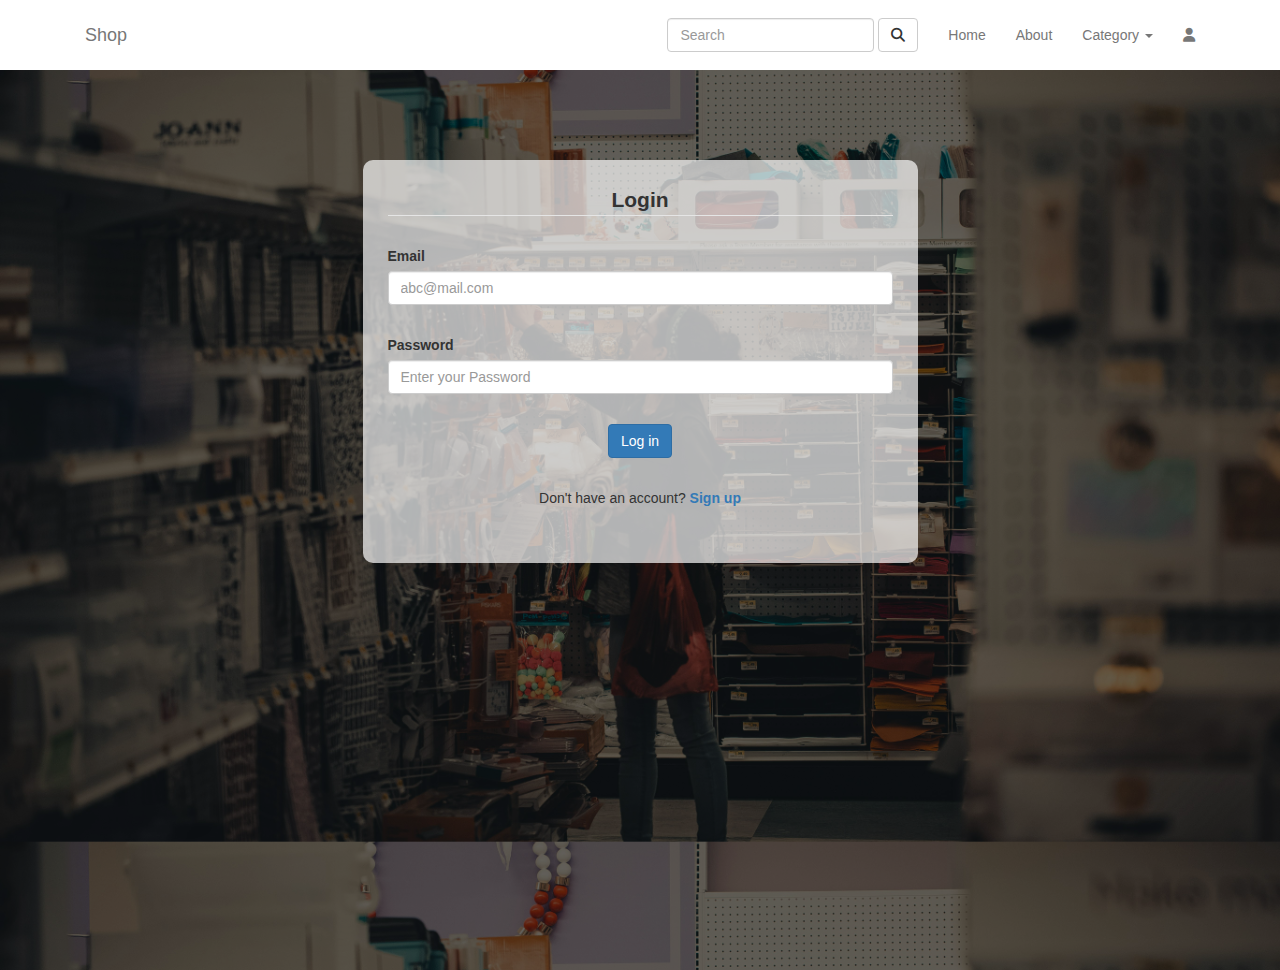
<file: index.html>
<!DOCTYPE html>
<html lang="en">
<head>
	<meta charset="UTF-8">
	<meta name="viewport" content="width=device-width, initial-scale=1.0">
	<title>shop</title>
	<link rel="stylesheet" href="assets/css/bootstrap.min.css">
	<link rel="stylesheet" href="assets/fonts/all.css">
	<link rel="stylesheet" href="assets/css/stylesheet.css">

</head>
<body class="BannerImage">

	
	<header class="NavBarColor">
		<div class="container">
			<div class="row">
				<div class="col-lg-12">
					
					<nav class="navbar navbar-default NavBarColor " role="navigation">
						<!-- Brand and toggle get grouped for better mobile display -->
						<div class="navbar-header">
							<button type="button" class="navbar-toggle" data-toggle="collapse" data-target=".navbar-ex1-collapse">
								<span class="sr-only">Toggle navigation</span>
								<span class="icon-bar"></span>
								<span class="icon-bar"></span>
								<span class="icon-bar"></span>
							</button>
							<a class="navbar-brand" href="#">Shop</a>
						</div>
					
						<!-- Collect the nav links, forms, and other content for toggling -->
						<div class="collapse navbar-collapse navbar-ex1-collapse">
							
							
							<ul class="nav navbar-nav navbar-right">
								<form class="navbar-form navbar-left" role="search">
									<div class="form-group">
										<input type="text" class="form-control" placeholder="Search">
									</div>
									<button type="submit" class="btn btn-default"><i class="fa-solid fa-magnifying-glass"></i></button>
								</form>
								<li class="ColorBlue"><a href="/assets/pages/home.html">Home</a></li>
								<li class="ColorBlue"><a href="#">About</a></li>
								<li class="dropdown ColorBlue">
									<a href="#" class="dropdown-toggle" data-toggle="dropdown">Category <b class="caret"></b></a>
									<ul class="dropdown-menu">
										<li class="ColorBlue"><a href="/assets/pages/home.html">Accessories</a></li>
										<li class="ColorBlue"><a href="/assets/pages/home.html">Mens</a></li>
										<li class="ColorBlue"><a href="/assets/pages/home.html">Womens</a></li>
										<li class="ColorBlue"><a href="/assets/pages/home.html">Electronics</a></li>
									</ul>
								</li>
								<li class="ColorBlue"><a href="#"><i class="fa-solid fa-user"></i></a></li>
							</ul>
						</div><!-- /.navbar-collapse -->
					</nav>
					
				</div>
			</div>
		</div>
	</header>

<!-- login -->
	<section class="BannerImagebox">
		<div class="container ">
			<div class="row">
				<div class="col-lg-6 col-lg-offset-3">
					<div class="SignUpInBox">
						
						<form action="" role="form">
							
							<legend class="Center"><b>Login</b></legend>
						
							
							

							<div class="mb-3">
								<label for="">Email</label>
								<input
									type="email"
									class="form-control"
									name=""
									id="loginemail"
									aria-describedby="emailHelpId"
									placeholder="abc@mail.com"
									required
								/>
								<span id="validateemail"></span>
							</div>

							<div class="mb-3">
								<label for="" class="form-label">Password</label>
								<input
									type="password"
									class="form-control"
									name=""
									id="loginpassword"
									placeholder="Enter your Password"
									required
								/>
								<span id="validatepassword"></span>
							</div>
								

								
									
								
									
						
							
							<div class="mb-3 Center">
								<button type="button" class="btn btn-primary BtnStyle" onclick="loginform()">
									Log in
								</button>
							</div>
							<div class="mb-3 Center">
								<p>
									Don't have an account?
									<a href="assets/pages/registration.html"><b>Sign up</b></a>
								</p>
							</div>
						</form>
						


					</div>


				</div>
			</div>
		</div>
	</section>






	<!-- script -->
	<script src="assets/js/jquery.min.js"></script>
	<script src="assets/js/bootstrap.min.js"></script>
	<script src="assets/js/js.js"></script>

</body>
</html>
</file>
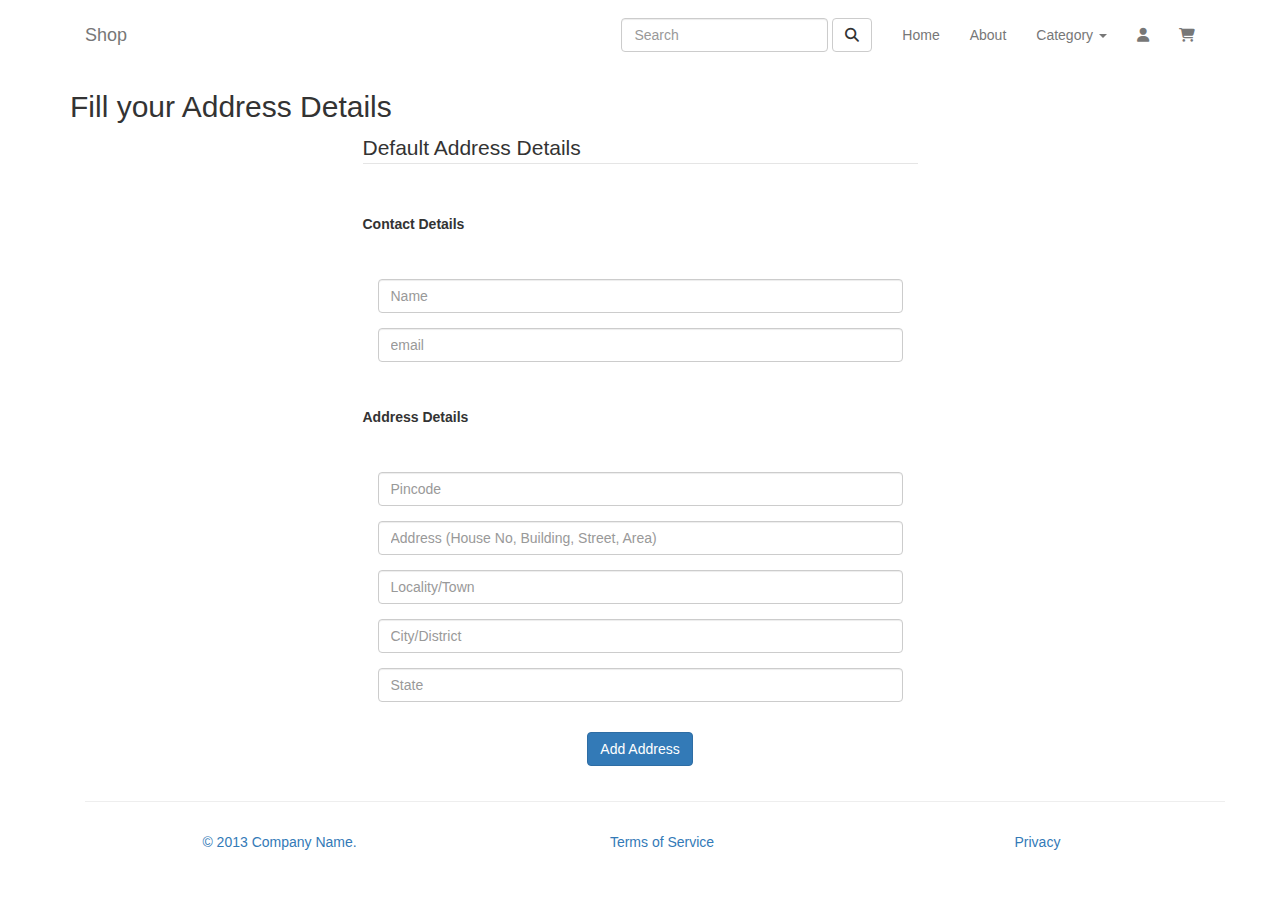
<file: assets/pages/address.html>
<!DOCTYPE html>
<html lang="en">
<head>
	<meta charset="UTF-8">
	<meta name="viewport" content="width=device-width, initial-scale=1.0">
	<title>shop</title>
	<link rel="stylesheet" href="../css/bootstrap.min.css">
	<link rel="stylesheet" href="../fonts/all.css">
	<link rel="stylesheet" href="../css/stylesheet.css">

</head>
<body>

	
	<header class="NavBarColor">
		<div class="container">
			<div class="row">
				<div class="col-lg-12">
					
					<nav class="navbar navbar-default NavBarColor" role="navigation">
						<!-- Brand and toggle get grouped for better mobile display -->
						<div class="navbar-header">
							<button type="button" class="navbar-toggle" data-toggle="collapse" data-target=".navbar-ex1-collapse">
								<span class="sr-only">Toggle navigation</span>
								<span class="icon-bar"></span>
								<span class="icon-bar"></span>
								<span class="icon-bar"></span>
							</button>
							<a class="navbar-brand" href="#">Shop</a>
						</div>
					
						<!-- Collect the nav links, forms, and other content for toggling -->
						<div class="collapse navbar-collapse navbar-ex1-collapse">
							
							
							<ul class="nav navbar-nav navbar-right">
								<form class="navbar-form navbar-left" role="search">
									<div class="form-group">
										<input type="text" class="form-control" placeholder="Search">
									</div>
									<button type="submit" class="btn btn-default"><i class="fa-solid fa-magnifying-glass"></i></button>
								</form>
								<li class="ColorBlue"><a href="home.html">Home</a></li>
								<li class="ColorBlue"><a href="#">About</a></li>
								<li class="dropdown ColorBlue">
									<a href="#" class="dropdown-toggle" data-toggle="dropdown">Category <b class="caret"></b></a>
									<ul class="dropdown-menu">
										<li class="ColorBlue"><a href="home.html">Accessories</a></li>
										<li class="ColorBlue"><a href="home.html">Mens</a></li>
										<li class="ColorBlue"><a href="home.html">Womens</a></li>
										<li class="ColorBlue"><a href="home.html">Electronics</a></li>
									</ul>
								</li>
								<li class="ColorBlue"><a href="../pages/user.html"><i class="fa-solid fa-user"></i></a></li>
								<li class="ColorBlue"><a href="../pages/cart.html"><i class="fa-solid fa-cart-shopping"></i></a></li>

							</ul>
						</div><!-- /.navbar-collapse -->
					</nav>
					
				</div>
			</div>
		</div>
	</header>

<!-- login -->
	<section>
        <div class="container">
            <div class="row">
                <div class="col-lg-12">
                    <h2>Fill your Address Details</h2>
                </div>
            </div>
        </div>
    </section>


    <section>
        <div class="container">
            <div class="row">
                <div class="col-lg-6 col-lg-offset-3 ">
                    
                    <form action="" method="POST" role="form">
                        <legend>Default Address Details</legend>
                    
                        <div class="form-group">
                            <label for="" class="mb-3"><strong>Contact Details</strong></label>
                            
                            <div class="m15">
                            <input type="text" class="form-control" id="name" placeholder="Name">
                            <span id="namevalidation"></span>

                        </div>
                        <div class="m15">
                            <input type="text" class="form-control" id="email" placeholder="email">
                            <span id="emailvalidation"></span>

                        </div>
                        
                        </div>

                        <div class="form-group">
                            <label for="" class="mb-3"><strong>Address Details</strong></label>

                        </div>
                            <div class="m15">
                            <input type="text" class="form-control " id="pincode" placeholder="Pincode">
                            <span id="pincodevalidation"></span>

                        </div>
                            <div class="m15">

                            <input type="text" class="form-control " id="address" placeholder="Address (House No, Building, Street, Area)">
                            <span id="addressvalidation"></span>

                        </div>
                            <div class="m15">
                            <input type="text" class="form-control " id="town" placeholder="Locality/Town">
                            <span id="townvalidation"></span>

                        </div>
                            <div class="m15">
                            <input type="text" class="form-control " id="city" placeholder="City/District">
                            <span id="cityvalidation"></span>

                        </div>
                            <div class="m15">
                            <input type="text" class="form-control " id="state" placeholder="State">
                            <span id="statevalidation"></span>

                        </div>

                    
                        
                    <div class="Center">
                        <button type="button" class="btn btn-primary m15" onclick="addressdetail()">Add Address</button>
                    </div>
                    </form>
                    
                    
                </div>

                


            </div>
        </div>
    </section>


    




	<footer class="container SearchPageColor">
        <div class="container text-center">
            <hr>
            <div class="row">
                <div class="col-lg-12">
                    <ul class="nav nav-pills nav-justified">
                        <li><a href="/">© 2013 Company Name.</a></li>
                        <li><a href="#">Terms of Service</a></li>
                        <li><a href="#">Privacy</a></li>
                    </ul>
                </div>
            </div>
        </div>
		</footer>

	<!-- script -->
	<script src="../js/jquery.min.js"></script>
	<script src="../js/bootstrap.min.js"></script>
	<script src="../js/js.js"></script>

</body>
</html>
</file>
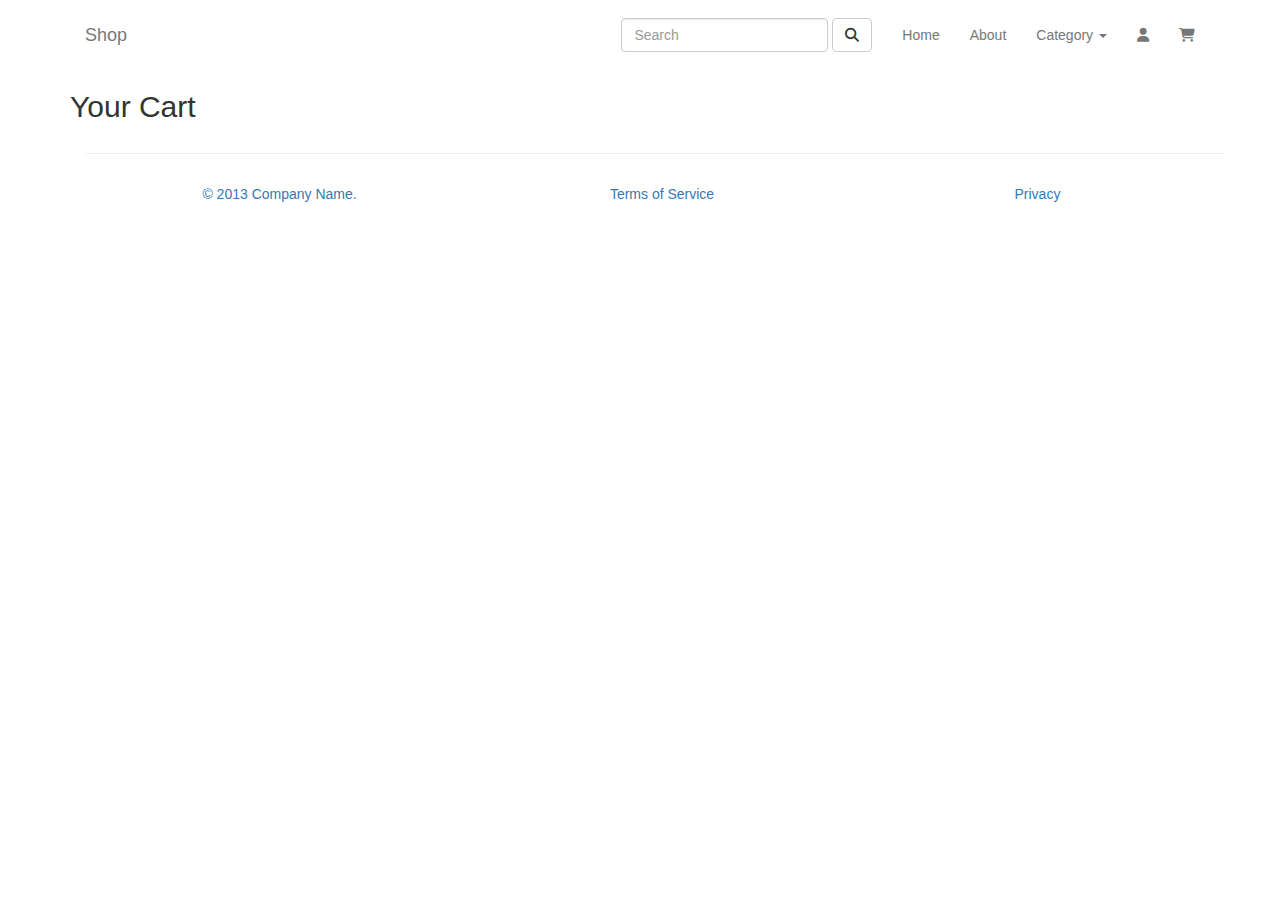
<file: assets/pages/cart.html>
<!DOCTYPE html>
<html lang="en">
<head>
	<meta charset="UTF-8">
	<meta name="viewport" content="width=device-width, initial-scale=1.0">
	<title>shop</title>
	<link rel="stylesheet" href="../css/bootstrap.min.css">
	<link rel="stylesheet" href="../fonts/all.css">
	<link rel="stylesheet" href="../css/stylesheet.css">

</head>
<body onload="loadcartdetails()">

	
	<header class="NavBarColor">
		<div class="container">
			<div class="row">
				<div class="col-lg-12">
					
					<nav class="navbar navbar-default NavBarColor" role="navigation">
						<!-- Brand and toggle get grouped for better mobile display -->
						<div class="navbar-header">
							<button type="button" class="navbar-toggle" data-toggle="collapse" data-target=".navbar-ex1-collapse">
								<span class="sr-only">Toggle navigation</span>
								<span class="icon-bar"></span>
								<span class="icon-bar"></span>
								<span class="icon-bar"></span>
							</button>
							<a class="navbar-brand" href="#">Shop</a>
						</div>
					
						<!-- Collect the nav links, forms, and other content for toggling -->
						<div class="collapse navbar-collapse navbar-ex1-collapse">
							
							
							<ul class="nav navbar-nav navbar-right">
								<form class="navbar-form navbar-left" role="search">
									<div class="form-group">
										<input type="text" class="form-control" placeholder="Search">
									</div>
									<button type="submit" class="btn btn-default"><i class="fa-solid fa-magnifying-glass"></i></button>
								</form>
								<li class="ColorBlue"><a href="home.html">Home</a></li>
								<li class="ColorBlue"><a href="#">About</a></li>
								<li class="dropdown ColorBlue">
									<a href="#" class="dropdown-toggle" data-toggle="dropdown">Category <b class="caret"></b></a>
									<ul class="dropdown-menu">
										<li class="ColorBlue"><a href="home.html">Accessories</a></li>
										<li class="ColorBlue"><a href="home.html">Mens</a></li>
										<li class="ColorBlue"><a href="home.html">Womens</a></li>
										<li class="ColorBlue"><a href="home.html">Electronics</a></li>
									</ul>
								</li>
								<li class="ColorBlue"><a href="../pages/user.html"><i class="fa-solid fa-user"></i></a></li>
								<li class="ColorBlue"><a href="../pages/cart.html"><i class="fa-solid fa-cart-shopping"></i></a></li>

							</ul>
						</div><!-- /.navbar-collapse -->
					</nav>
					
				</div>
			</div>
		</div>
	</header>

<!-- login -->
	<section>
        <div class="container">
            <div class="row">
                <div class="col-lg-12">
                    <h2>Your Cart</h2>
                    
                </div>
            </div>
        </div>
    </section>

	<section>
		<div class="container">
            <div class="row" id="cartpage">
               
                    
                    
                </div>
            </div>
        </div>
	</section>


    




	<footer class="container SearchPageColor">
        <div class="container text-center">
            <hr>
            <div class="row">
                <div class="col-lg-12">
                    <ul class="nav nav-pills nav-justified">
                        <li><a href="/">© 2013 Company Name.</a></li>
                        <li><a href="#">Terms of Service</a></li>
                        <li><a href="#">Privacy</a></li>
                    </ul>
                </div>
            </div>
        </div>
		</footer>

	<!-- script -->
	<script src="../js/jquery.min.js"></script>
	<script src="../js/bootstrap.min.js"></script>
	<script src="../js/js.js"></script>

</body>
</html>
</file>
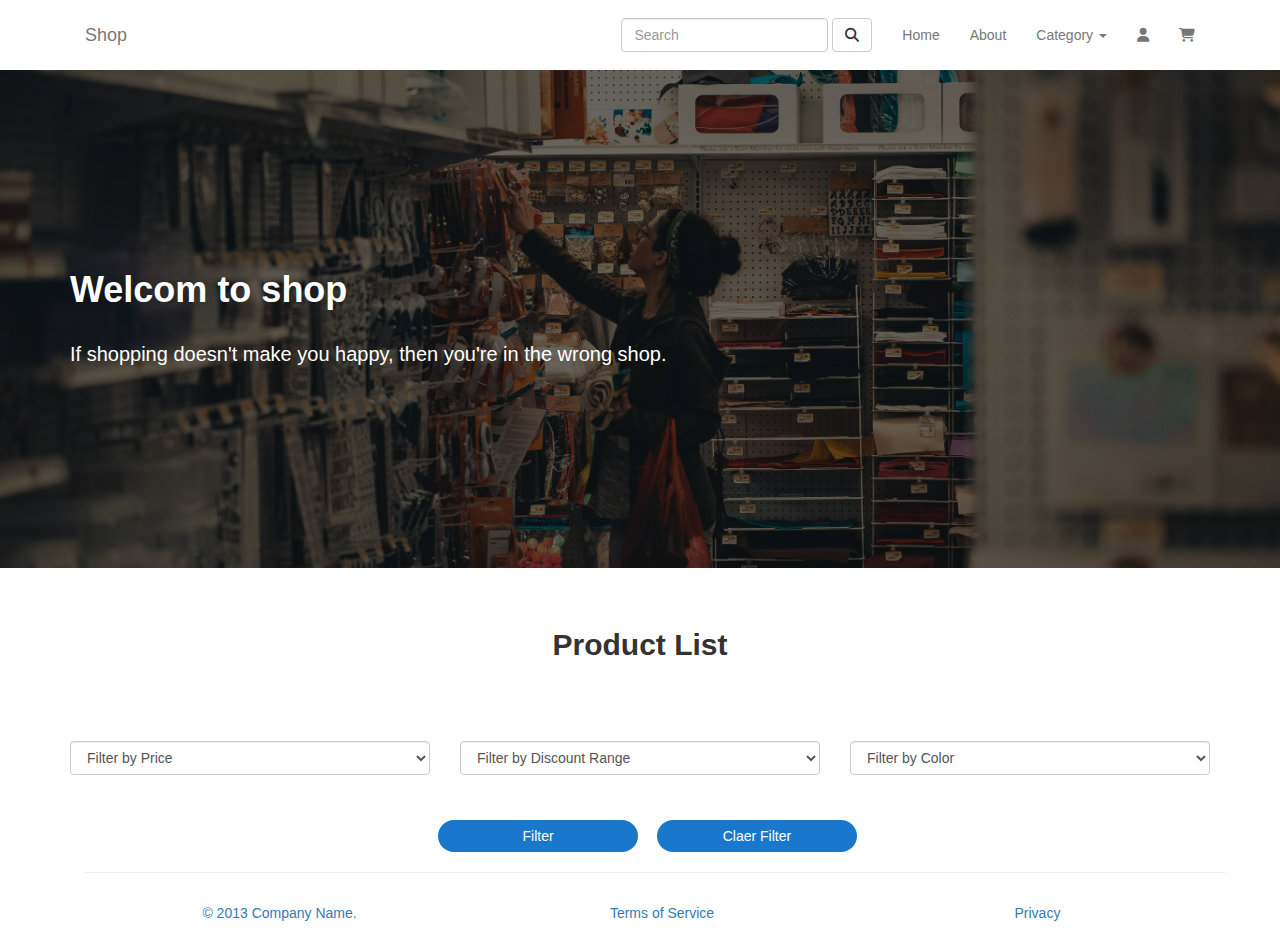
<file: assets/pages/home.html>
<!DOCTYPE html>
<html lang="en">
<head>
	<meta charset="UTF-8">
	<meta name="viewport" content="width=device-width, initial-scale=1.0">
	<title>shop</title>
	<link rel="stylesheet" href="../css/bootstrap.min.css">
	<link rel="stylesheet" href="../fonts/all.css">
	<link rel="stylesheet" href="../css/stylesheet.css">

</head>
<body onload="fetchdata()">

	
	<header class="NavBarColor">
		<div class="container">
			<div class="row">
				<div class="col-lg-12">
					
					<nav class="navbar navbar-default NavBarColor" role="navigation">
						<!-- Brand and toggle get grouped for better mobile display -->
						<div class="navbar-header">
							<button type="button" class="navbar-toggle" data-toggle="collapse" data-target=".navbar-ex1-collapse">
								<span class="sr-only">Toggle navigation</span>
								<span class="icon-bar"></span>
								<span class="icon-bar"></span>
								<span class="icon-bar"></span>
							</button>
							<a class="navbar-brand" href="#">Shop</a>
						</div>
					
						<!-- Collect the nav links, forms, and other content for toggling -->
						<div class="collapse navbar-collapse navbar-ex1-collapse">
							
							
							<ul class="nav navbar-nav navbar-right">
								<form class="navbar-form navbar-left" role="search">
									<div class="form-group">
										<input type="text" class="form-control" placeholder="Search">
									</div>
									<button type="submit" class="btn btn-default"><i class="fa-solid fa-magnifying-glass"></i></button>
								</form>
								<li class="ColorBlue"><a href="home.html">Home</a></li>
								<li class="ColorBlue"><a href="#">About</a></li>
								<li class="dropdown ColorBlue">
									<a href="#" class="dropdown-toggle" data-toggle="dropdown">Category <b class="caret"></b></a>
									<ul class="dropdown-menu">
										<li class="ColorBlue"><a href="home.html">Accessories</a></li>
										<li class="ColorBlue"><a href="home.html">Mens</a></li>
										<li class="ColorBlue"><a href="home.html">Womens</a></li>
										<li class="ColorBlue"><a href="home.html">Electronics</a></li>
									</ul>
								</li>
								<li class="ColorBlue"><a href="../pages/user.html"><i class="fa-solid fa-user"></i></a></li>
								<li class="ColorBlue"><a href="../pages/cart.html"><i class="fa-solid fa-cart-shopping"></i></a></li>

							</ul>
						</div><!-- /.navbar-collapse -->
					</nav>
					
				</div>
			</div>
		</div>
	</header>

<!-- login -->
	<section class="HeroBanner">
		<div class="container ">
			<div class="row">
				<div class="col-lg-12">
					<h1 class="ColorWhite H1style"><b>Welcom to shop</b></h1>
                    <p class="ColorWhite Size">If shopping doesn't make you happy, then you're in the wrong shop.</p>

				</div>
			</div>
		</div>
	</section>


    <section>
        <div class="container">
            <div class="row">

                <div class="col-lg-12 mtb-4">
                    <div class="Center">
                        <h2><b>Product List</b></h2>
                    </div>
                </div>
                <form action="" role="form">
                    
                    <div class="col-lg-4 mb-3">

                            <div class="form-group">

                                <select name="" id="" class="form-control FilterSetting">
                                    <option value="" selected>Filter by Price</option>
                                    <option value="100-999">Rs.100 to Rs.999</option>
                                    <option value="1000-9999">Rs.1000 to Rs.9999</option>
                                    <option value="10000-99999">Rs.10000 to Rs.99999</option>

                                </select>
                        </div>
                    </div>


                    <div class="col-lg-4 mb-3">
                    
                        <div class="form-group">
                            <select name="" id="" class="form-control FilterSetting">
                                <option value="" selected>Filter by Discount Range</option>
                                <option value="10%">10%</option>
                                <option value="20%">20%</option>
                                <option value="50%">50%</option>

                            </select>
                    </div>
                </div>


                <div class="col-lg-4 mb-3">
                    
                    <div class="form-group">
                        <select name="" id="" class="form-control FilterSetting">
                            <option value="" selected>Filter by Color</option>
                            <option value="Red">Red</option>
                            <option value="Black">Black</option>
                            <option value="White">White</option>

                        </select>
                    </div>
                </div>

            <div class="Center">
                <button type="button" class="btn btn-primary FilterButton">Filter</button>
                <button type="clear" class="btn btn-primary FilterButton">Claer Filter</button>
            </div>


                </form>               
                <div id="product">


                </div>
                <!-- <div class="col-lg-4 col-md-6 mtb-4">
                    <div class="ProductBox">

                    </div>
                                        
                </div>
                <div class="col-lg-4 col-md-6 mtb-4">
                    <div class="ProductBox">

                    </div>
                                        
                </div>
                <div class="col-lg-4 col-md-6 mtb-4">
                    <div class="ProductBox">

                    </div>
                                        
                </div>

                <div class="col-lg-4 col-md-6 mtb-4">
                    <div class="ProductBox">

                    </div>
                                        
                </div>
                <div class="col-lg-4 col-md-6 mtb-4">
                    <div class="ProductBox">

                    </div>
                                        
                </div>
                <div class="col-lg-4 col-md-6 mtb-4">
                    <div class="ProductBox">

                    </div>
                                        
                </div>

                <div class="col-lg-4 col-md-6 mtb-4">
                    <div class="ProductBox">

                    </div>
                                        
                </div>
                <div class="col-lg-4 col-md-6 mtb-4">
                    <div class="ProductBox">

                    </div>
                                        
                </div>
                <div class="col-lg-4 col-md-6 mtb-4">
                    <div class="ProductBox">

                    </div>
                                        
                </div> -->
            </div>
        </div>
    </section>




	<footer class="container SearchPageColor">
        <div class="container text-center">
            <hr>
            <div class="row">
                <div class="col-lg-12">
                    <ul class="nav nav-pills nav-justified">
                        <li><a href="/">© 2013 Company Name.</a></li>
                        <li><a href="#">Terms of Service</a></li>
                        <li><a href="#">Privacy</a></li>
                    </ul>
                </div>
            </div>
        </div>
		</footer>

	<!-- script -->
	<script src="../js/jquery.min.js"></script>
	<script src="../js/bootstrap.min.js"></script>
	<script src="../js/js.js"></script>

</body>
</html>
</file>
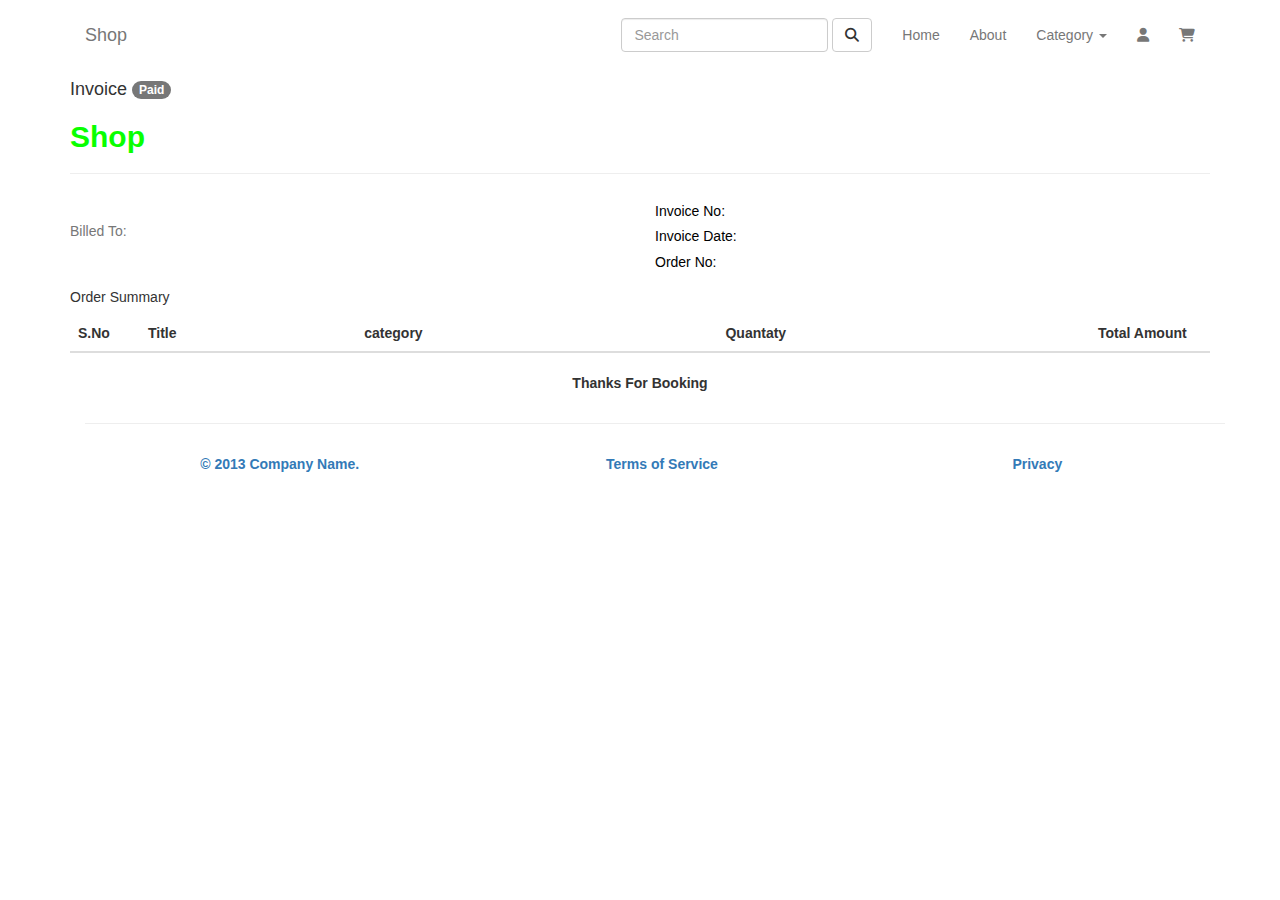
<file: assets/pages/invoice.html>
<!DOCTYPE html>
<html lang="en">
<head>
	<meta charset="UTF-8">
	<meta name="viewport" content="width=device-width, initial-scale=1.0">
	<title>shop</title>
	<link rel="stylesheet" href="../css/bootstrap.min.css">
	<link rel="stylesheet" href="../fonts/all.css">
	<link rel="stylesheet" href="../css/stylesheet.css">

</head>
<body onload="invoice()">

	
	<header class="NavBarColor">
		<div class="container">
			<div class="row">
				<div class="col-lg-12">
					
					<nav class="navbar navbar-default NavBarColor" role="navigation">
						<!-- Brand and toggle get grouped for better mobile display -->
						<div class="navbar-header">
							<button type="button" class="navbar-toggle" data-toggle="collapse" data-target=".navbar-ex1-collapse">
								<span class="sr-only">Toggle navigation</span>
								<span class="icon-bar"></span>
								<span class="icon-bar"></span>
								<span class="icon-bar"></span>
							</button>
							<a class="navbar-brand" href="#">Shop</a>
						</div>
					
						<!-- Collect the nav links, forms, and other content for toggling -->
						<div class="collapse navbar-collapse navbar-ex1-collapse">
							
							
							<ul class="nav navbar-nav navbar-right">
								<form class="navbar-form navbar-left" role="search">
									<div class="form-group">
										<input type="text" class="form-control" placeholder="Search">
									</div>
									<button type="submit" class="btn btn-default"><i class="fa-solid fa-magnifying-glass"></i></button>
								</form>
								<li class="ColorBlue"><a href="home.html">Home</a></li>
								<li class="ColorBlue"><a href="#">About</a></li>
								<li class="dropdown ColorBlue">
									<a href="#" class="dropdown-toggle" data-toggle="dropdown">Category <b class="caret"></b></a>
									<ul class="dropdown-menu">
										<li class="ColorBlue"><a href="home.html">Accessories</a></li>
										<li class="ColorBlue"><a href="home.html">Mens</a></li>
										<li class="ColorBlue"><a href="home.html">Womens</a></li>
										<li class="ColorBlue"><a href="home.html">Electronics</a></li>
									</ul>
								</li>
								<li class="ColorBlue"><a href="../pages/user.html"><i class="fa-solid fa-user"></i></a></li>
								<li class="ColorBlue"><a href="../pages/cart.html"><i class="fa-solid fa-cart-shopping"></i></a></li>

							</ul>
						</div><!-- /.navbar-collapse -->
					</nav>
					
				</div>
			</div>
		</div>
	</header>

<!-- login -->
<section>
    <div class="container">
        <div class="row">
            <div class="col-lg-12">
                <div class="card">
                    <div class="card-body">
                        <div class="invoice-title">
                            <h4 class="float-end font-size-15">Invoice <span
                                    class="badge bg-success font-size-12 ms-2">Paid</span></h4>
                            <div class="mb-4">
                                <h2 class="mb-1 text-muted"><span style="color: rgb(9, 255, 0);"><strong>Shop</strong></span>
                            </div>

                        </div>

                        <hr class="my-4">

                        <div class="row">
                            <div class="col-sm-6">
                                <div class="text-muted">
                                    <h5 class="font-size-16 mb-3">Billed To:</h5>
                                    <h5 class="font-size-15 mb-2" id="invoicename"></h5>
                                    <p id="name"></p>
                                    <p id="email"></p>
                                    <p id="phoneno"></p>
                                    <p id="address"></p>

                                    <p mailto:class="mb-1" id="invoiceemail"></p>

                                </div>
                            </div>
                            <div class="col-sm-6">
                                <div class="text-muted text-sm-end">
                                    <div>
                                        <h5 class="font-size-15 mb-1" style="color: black;">Invoice No:</h5>
                                        <p style="color: black;" id="invoiceno"></p>
                                    </div>
                                    <div class="mt-4">
                                        <h5 class="font-size-15 mb-1" style="color: black;">Invoice Date:</h5>
                                        <p style="color: black;" id="currentdate"></p>
                                    </div>
                                    <div class="mt-4">
                                        <h5 class="font-size-15 mb-1" style="color: black;">Order No:</h5>
                                        <p id="orderno"></p>
                                    </div>
                                </div>
                            </div>
                        </div>

                        <div class="py-2">
                            <h5 class="font-size-15">Order Summary</h5>

                            <div class="table-responsive">
                                <table class="table align-middle table-nowrap table-centered mb-0">
                                    <thead>
                                        <tr>
                                            <th style="width: 70px;">S.No</th>
                                            <th>Title</th>
                                            <th>category</th>
                                            <th>Quantaty</th>
                                            <th class="text-end" style="width: 120px;">Total Amount</th>
                                        </tr>
                                    </thead>
                                    <tbody id="productdetails">
                                        
                                            <!-- <th scope="row">01.</th>
                                            <td id="busname">Shop</td>
                                            <td id="price"></td>
                                            <td id="bookingseats"></td>
                                            <td id="total"></td> -->

                          </tr>    

                                    </tbody>
                                </table>
                            </div>
                            <div class="d-print-none mt-4">
                                <div class="booking Center">
                                    <b>
                                        <p class="mb-1">Thanks For Booking</p>
                                        </p>

                                </div>
                            </div>
                        </div>
                    </div>
                </div>
            </div>
        </div>
    </div>
</section>


    




	<footer class="container SearchPageColor">
        <div class="container text-center">
            <hr>
            <div class="row">
                <div class="col-lg-12">
                    <ul class="nav nav-pills nav-justified">
                        <li><a href="/">© 2013 Company Name.</a></li>
                        <li><a href="#">Terms of Service</a></li>
                        <li><a href="#">Privacy</a></li>
                    </ul>
                </div>
            </div>
        </div>
		</footer>

	<!-- script -->
	<script src="../js/jquery.min.js"></script>
	<script src="../js/bootstrap.min.js"></script>
	<script src="../js/js.js"></script>

</body>
</html>
</file>
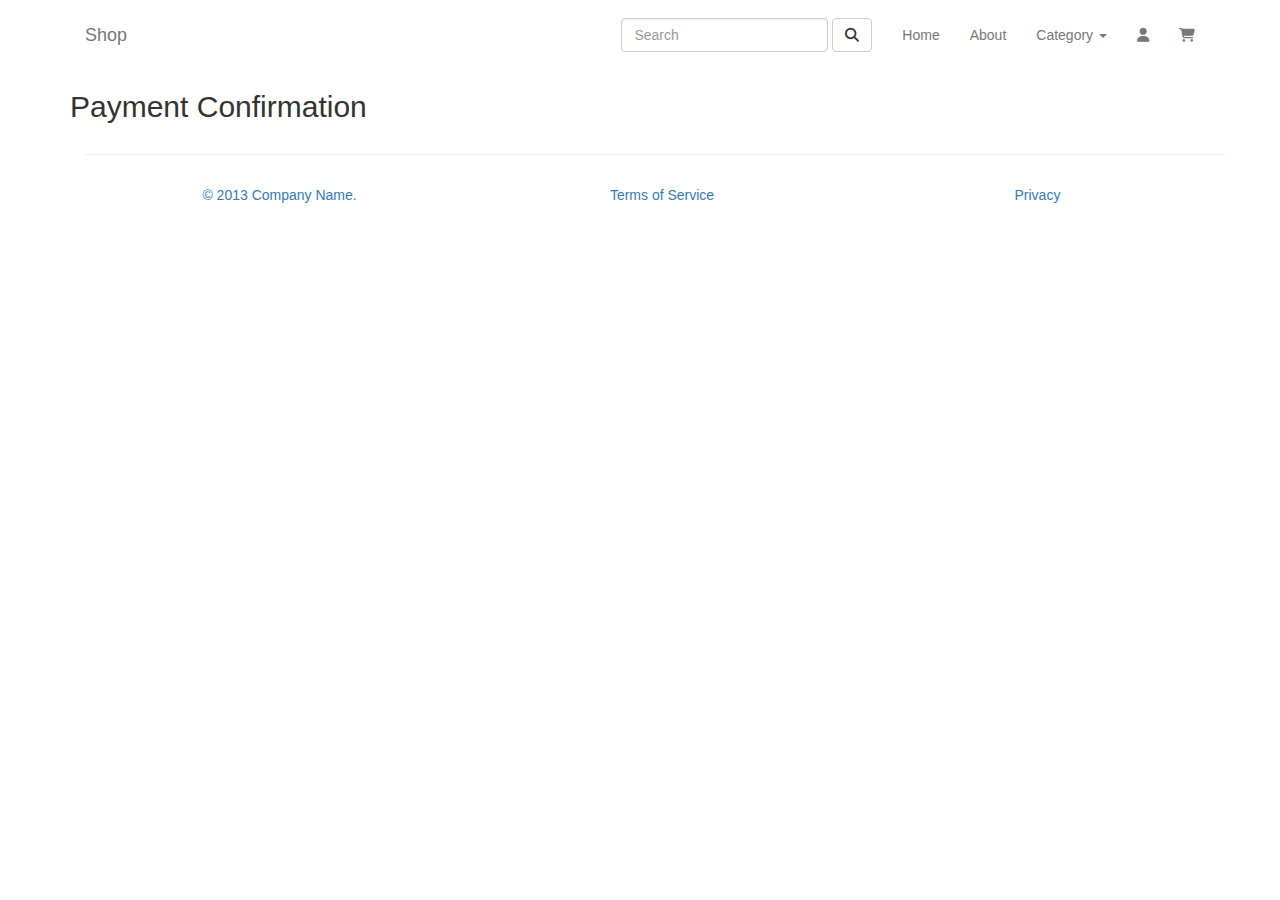
<file: assets/pages/payment.html>
<!DOCTYPE html>
<html lang="en">
<head>
	<meta charset="UTF-8">
	<meta name="viewport" content="width=device-width, initial-scale=1.0">
	<title>shop</title>
	<link rel="stylesheet" href="../css/bootstrap.min.css">
	<link rel="stylesheet" href="../fonts/all.css">
	<link rel="stylesheet" href="../css/stylesheet.css">

</head>
<body onload="confirmation()">

	
	<header class="NavBarColor">
		<div class="container">
			<div class="row">
				<div class="col-lg-12">
					
					<nav class="navbar navbar-default NavBarColor" role="navigation">
						<!-- Brand and toggle get grouped for better mobile display -->
						<div class="navbar-header">
							<button type="button" class="navbar-toggle" data-toggle="collapse" data-target=".navbar-ex1-collapse">
								<span class="sr-only">Toggle navigation</span>
								<span class="icon-bar"></span>
								<span class="icon-bar"></span>
								<span class="icon-bar"></span>
							</button>
							<a class="navbar-brand" href="#">Shop</a>
						</div>
					
						<!-- Collect the nav links, forms, and other content for toggling -->
						<div class="collapse navbar-collapse navbar-ex1-collapse">
							
							
							<ul class="nav navbar-nav navbar-right">
								<form class="navbar-form navbar-left" role="search">
									<div class="form-group">
										<input type="text" class="form-control" placeholder="Search">
									</div>
									<button type="submit" class="btn btn-default"><i class="fa-solid fa-magnifying-glass"></i></button>
								</form>
								<li class="ColorBlue"><a href="home.html">Home</a></li>
								<li class="ColorBlue"><a href="#">About</a></li>
								<li class="dropdown ColorBlue">
									<a href="#" class="dropdown-toggle" data-toggle="dropdown">Category <b class="caret"></b></a>
									<ul class="dropdown-menu">
										<li class="ColorBlue"><a href="home.html">Accessories</a></li>
										<li class="ColorBlue"><a href="home.html">Mens</a></li>
										<li class="ColorBlue"><a href="home.html">Womens</a></li>
										<li class="ColorBlue"><a href="home.html">Electronics</a></li>
									</ul>
								</li>
								<li class="ColorBlue"><a href="../pages/user.html"><i class="fa-solid fa-user"></i></a></li>
								<li class="ColorBlue"><a href="../pages/cart.html"><i class="fa-solid fa-cart-shopping"></i></a></li>

							</ul>
						</div><!-- /.navbar-collapse -->
					</nav>
					
				</div>
			</div>
		</div>
	</header>

<!-- login -->
	<section>
        <div class="container">
            <div class="row">
                <div class="col-lg-12">
                    <h2>Payment Confirmation</h2>
                </div>
            </div>
        </div>
    </section>


    <section>
        <div class="container">
            <div class="row">
                <div class="col-lg-12" id="Confirmation">
                    
                </div>
            </div>
        </div>
    </section>


    




	<footer class="container SearchPageColor">
        <div class="container text-center">
            <hr>
            <div class="row">
                <div class="col-lg-12">
                    <ul class="nav nav-pills nav-justified">
                        <li><a href="/">© 2013 Company Name.</a></li>
                        <li><a href="#">Terms of Service</a></li>
                        <li><a href="#">Privacy</a></li>
                    </ul>
                </div>
            </div>
        </div>
		</footer>

	<!-- script -->
	<script src="../js/jquery.min.js"></script>
	<script src="../js/bootstrap.min.js"></script>
	<script src="../js/js.js"></script>

</body>
</html>
</file>
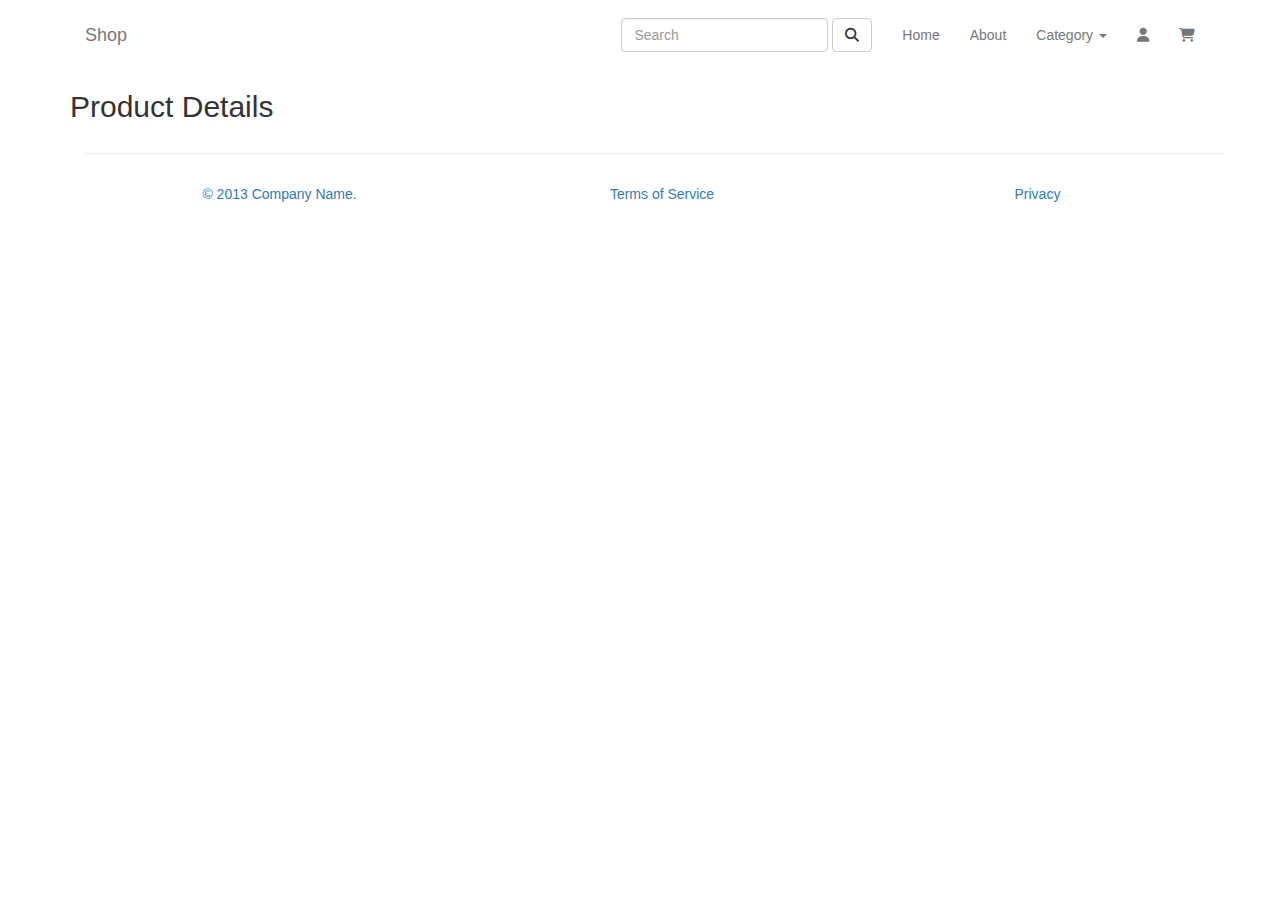
<file: assets/pages/product.html>
<!DOCTYPE html>
<html lang="en">
<head>
	<meta charset="UTF-8">
	<meta name="viewport" content="width=device-width, initial-scale=1.0">
	<title>shop</title>
	<link rel="stylesheet" href="../css/bootstrap.min.css">
	<link rel="stylesheet" href="../fonts/all.css">
	<link rel="stylesheet" href="../css/stylesheet.css">

</head>
<body onload="productdetails()">

	
	<header class="NavBarColor">
		<div class="container">
			<div class="row">
				<div class="col-lg-12">
					
					<nav class="navbar navbar-default NavBarColor" role="navigation">
						<!-- Brand and toggle get grouped for better mobile display -->
						<div class="navbar-header">
							<button type="button" class="navbar-toggle" data-toggle="collapse" data-target=".navbar-ex1-collapse">
								<span class="sr-only">Toggle navigation</span>
								<span class="icon-bar"></span>
								<span class="icon-bar"></span>
								<span class="icon-bar"></span>
							</button>
							<a class="navbar-brand" href="#">Shop</a>
						</div>
					
						<!-- Collect the nav links, forms, and other content for toggling -->
						<div class="collapse navbar-collapse navbar-ex1-collapse">
							
							
							<ul class="nav navbar-nav navbar-right">
								<form class="navbar-form navbar-left" role="search">
									<div class="form-group">
										<input type="text" class="form-control" placeholder="Search">
									</div>
									<button type="submit" class="btn btn-default"><i class="fa-solid fa-magnifying-glass"></i></button>
								</form>
								<li class="ColorBlue"><a href="home.html">Home</a></li>
								<li class="ColorBlue"><a href="#">About</a></li>
								<li class="dropdown ColorBlue">
									<a href="#" class="dropdown-toggle" data-toggle="dropdown">Category <b class="caret"></b></a>
									<ul class="dropdown-menu">
										<li class="ColorBlue"><a href="home.html">Accessories</a></li>
										<li class="ColorBlue"><a href="home.html">Mens</a></li>
										<li class="ColorBlue"><a href="home.html">Womens</a></li>
										<li class="ColorBlue"><a href="home.html">Electronics</a></li>
									</ul>
								</li>
								<li class="ColorBlue"><a href="../pages/user.html"><i class="fa-solid fa-user"></i></a></li>
								<li class="ColorBlue"><a href="../pages/cart.html"><i class="fa-solid fa-cart-shopping"></i></a></li>

							</ul>
						</div><!-- /.navbar-collapse -->
					</nav>
					
				</div>
			</div>
		</div>
	</header>

<!-- login -->
	<section>
        <div class="container">
            <div class="row">
                <div class="col-lg-12">
                    <h2>Product Details</h2>
                    
                </div>
            </div>
        </div>
    </section>



	<section>
<div class="container">
            <div class="row" id="productdetails">
                
					


					</div>
                    
                    
                </div>
            </div>
        </div>


	</section>


    




	<footer class="container SearchPageColor">
        <div class="container text-center">
            <hr>
            <div class="row">
                <div class="col-lg-12">
                    <ul class="nav nav-pills nav-justified">
                        <li><a href="/">© 2013 Company Name.</a></li>
                        <li><a href="#">Terms of Service</a></li>
                        <li><a href="#">Privacy</a></li>
                    </ul>
                </div>
            </div>
        </div>
		</footer>

	<!-- script -->
	<script src="../js/jquery.min.js"></script>
	<script src="../js/bootstrap.min.js"></script>
	<script src="../js/js.js"></script>

</body>
</html>
</file>
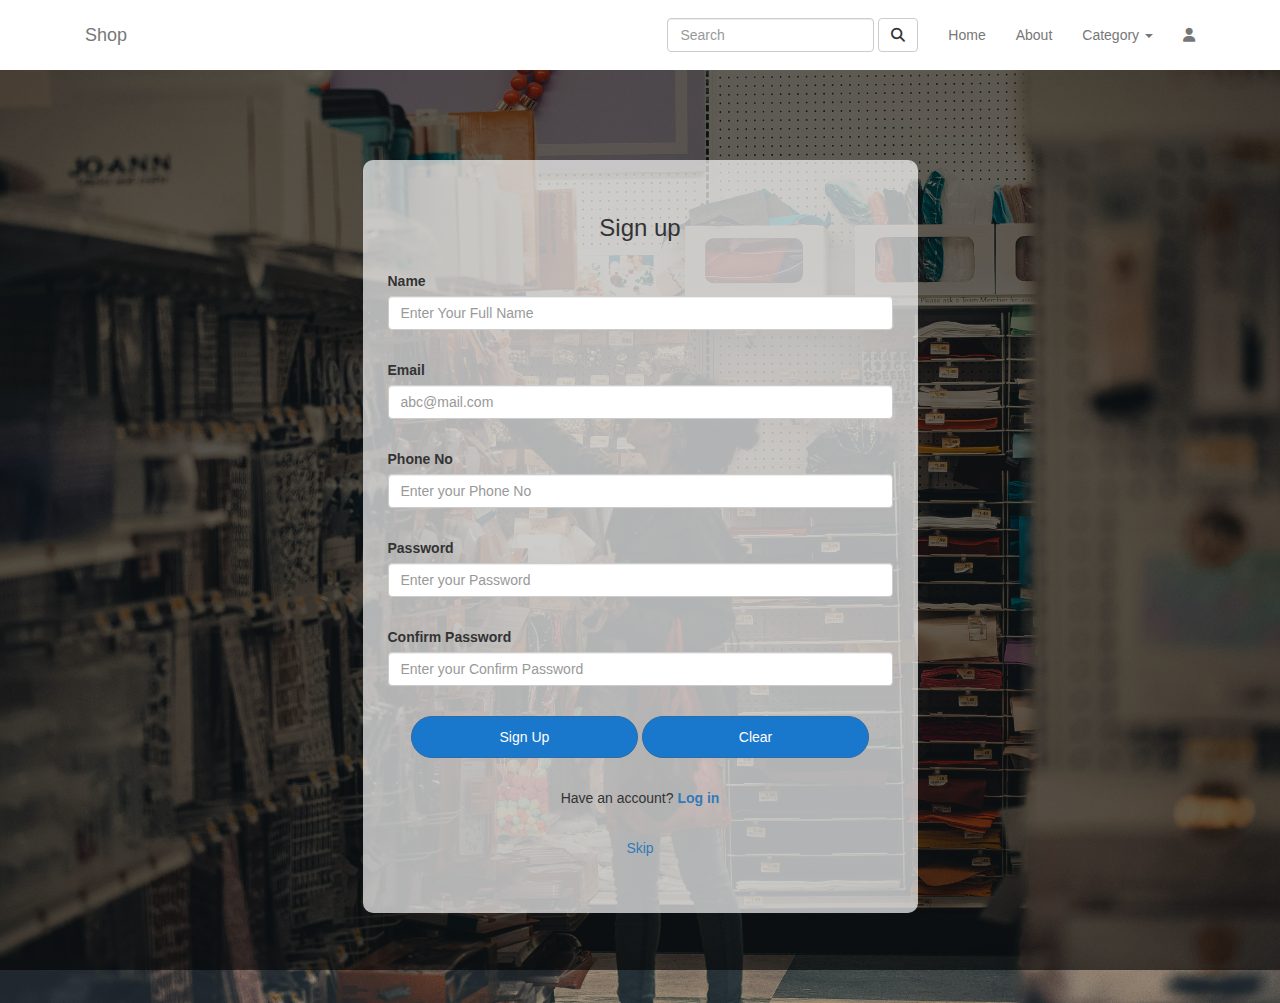
<file: assets/pages/registration.html>
<!DOCTYPE html>
<html lang="en">
<head>
	<meta charset="UTF-8">
	<meta name="viewport" content="width=device-width, initial-scale=1.0">
	<title>shop</title>
	<link rel="stylesheet" href="../css/bootstrap.min.css">
	<link rel="stylesheet" href="../fonts/all.css">
	<link rel="stylesheet" href="../css/stylesheet.css">

</head>
<body class="BannerImage">

	
	<header class="NavBarColor">
		<div class="container">
			<div class="row">
				<div class="col-lg-12">
					
					<nav class="navbar navbar-default NavBarColor " role="navigation">
						<!-- Brand and toggle get grouped for better mobile display -->
						<div class="navbar-header">
							<button type="button" class="navbar-toggle" data-toggle="collapse" data-target=".navbar-ex1-collapse">
								<span class="sr-only">Toggle navigation</span>
								<span class="icon-bar"></span>
								<span class="icon-bar"></span>
								<span class="icon-bar"></span>
							</button>
							<a class="navbar-brand" href="#">Shop</a>
						</div>
					
						<!-- Collect the nav links, forms, and other content for toggling -->
						<div class="collapse navbar-collapse navbar-ex1-collapse">
							
							
							<ul class="nav navbar-nav navbar-right">
								<form class="navbar-form navbar-left" role="search">
									<div class="form-group">
										<input type="text" class="form-control" placeholder="Search">
									</div>
									<button type="submit" class="btn btn-default"><i class="fa-solid fa-magnifying-glass"></i></button>
								</form>
								<li class="ColorBlue"><a href="home.html">Home</a></li>
								<li class="ColorBlue"><a href="#">About</a></li>
								<li class="dropdown ColorBlue">
									<a href="#" class="dropdown-toggle" data-toggle="dropdown">Category <b class="caret"></b></a>
									<ul class="dropdown-menu">
										<li class="ColorBlue"><a href="home.html">Accessories</a></li>
										<li class="ColorBlue"><a href="home.html">Mens</a></li>
										<li class="ColorBlue"><a href="home.html">Womens</a></li>
										<li class="ColorBlue"><a href="home.html">Electronics</a></li>
									</ul>
								</li>
								<li class="ColorBlue"><a href="#"><i class="fa-solid fa-user"></i></a></li>
							</ul>
						</div><!-- /.navbar-collapse -->
					</nav>
					
				</div>
			</div>
		</div>
	</header>

<!-- login -->
	<section class="BannerImagebox">
		<div class="container">
            <div class="row">
                <div class="col-lg-6 col-lg-offset-3">
                    <div class="SignUpInBox">
                        <form action="" id="registrationform">
                            <div class="mb-3 Center">
                                <h3>Sign up</h3>
                            </div>
                            <div class="mb-3">
                                <label for="" class="form-label">Name</label>
                                <input
                                    type="text"
                                    class="form-control"
                                    placeholder="Enter Your Full Name"
                                    id="name"
                                />
                                <span id="namevalidation"></span>
                            </div>

                            <!--  -->

                            <!--  -->
                            <div class="mb-3">
                                <label for="" class="form-label">Email</label>
                                <input
                                    type="email"
                                    class="form-control"
                                    name=""
                                    id="email"
                                    aria-describedby="emailHelpId"
                                    placeholder="abc@mail.com"
                                />
                                <span id="emailvalidation"></span>

                                <!-- <small id="emailHelpId" class="form-text text-muted">Help text</small> -->
                            </div>
                            <div class="mb-3">
                                <label for="" class="form-label">Phone No</label>
                                <input
                                    type="tel"
                                    class="form-control"
                                    name=""
                                    id="phoneno"
                                    placeholder="Enter your Phone No"
                                />
                                <span id="phonenovalidation"></span>
                                
                            </div>
                            <div class="mb-3">
                                <label for="" class="form-label">Password</label>
                                <input
                                    type="password"
                                    class="form-control"
                                    name=""
                                    id="password"
                                    placeholder="Enter your Password"
                                />
                                <span id="passwordvalidation"></span>

                            </div>
                            <div class="mb-3">
                                <label for="" class="form-label">Confirm Password</label>
                                <input
                                    type="password"
                                    class="form-control"
                                    name=""
                                    id="confirmpassword"
                                    placeholder="Enter your Confirm Password"
                                />
                                <span id="confirmpasswordvalidation"></span>

                            </div>
                            <div class="Center mb-3 ">
                                <button type="button" class="btn btn-primary ButtonBlue" onclick="registration()">
                                      Sign Up
                                </button>
                                <button type="reset" class="btn btn-primary ButtonBlue">Clear</button>
                            </div>
                            <div class="mb-3 Center">
                                <p>
                                    Have an account? <a href="../../index.html"><b>Log in</b></a>
                                </p>
                            </div>
                            <div class="mb-3 Center">
                                <p>
                                    <a href="home.html">Skip</a>
                                </p>
                            </div>
                        </form>
                    </div>
                </div>
            </div>
        </div>
	</section>






	<!-- script -->
	<script src="../../assets/js/jquery.min.js"></script>
	<script src="../../assets/js/bootstrap.min.js"></script>
	<script src="../js/js.js"></script>

</body>
</html>
</file>
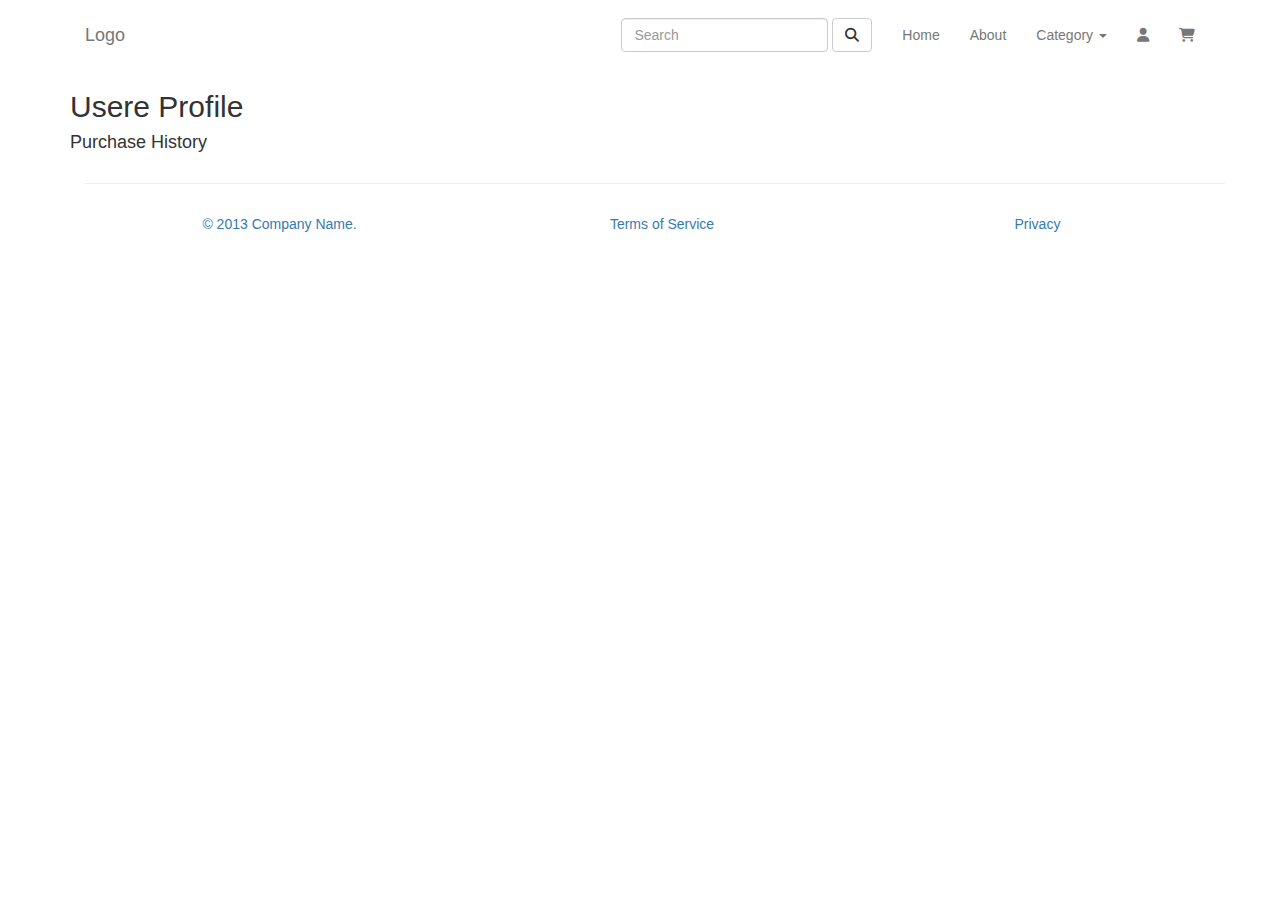
<file: assets/pages/user.html>
<!DOCTYPE html>
<html lang="en">
<head>
	<meta charset="UTF-8">
	<meta name="viewport" content="width=device-width, initial-scale=1.0">
	<title>shop</title>
	<link rel="stylesheet" href="../css/bootstrap.min.css">
	<link rel="stylesheet" href="../fonts/all.css">
	<link rel="stylesheet" href="../css/stylesheet.css">

</head>
<body onload="userpage()">

	
	<header class="NavBarColor">
		<div class="container">
			<div class="row">
				<div class="col-lg-12">
					
					<nav class="navbar navbar-default NavBarColor" role="navigation">
						<!-- Brand and toggle get grouped for better mobile display -->
						<div class="navbar-header">
							<button type="button" class="navbar-toggle" data-toggle="collapse" data-target=".navbar-ex1-collapse">
								<span class="sr-only">Toggle navigation</span>
								<span class="icon-bar"></span>
								<span class="icon-bar"></span>
								<span class="icon-bar"></span>
							</button>
							<a class="navbar-brand" href="#">Logo</a>
						</div>
					
						<!-- Collect the nav links, forms, and other content for toggling -->
						<div class="collapse navbar-collapse navbar-ex1-collapse">
							
							
							<ul class="nav navbar-nav navbar-right">
								<form class="navbar-form navbar-left" role="search">
									<div class="form-group">
										<input type="text" class="form-control" placeholder="Search">
									</div>
									<button type="submit" class="btn btn-default"><i class="fa-solid fa-magnifying-glass"></i></button>
								</form>
								<li class="ColorBlue"><a href="home.html">Home</a></li>
								<li class="ColorBlue"><a href="#">About</a></li>
								<li class="dropdown ColorBlue">
									<a href="#" class="dropdown-toggle" data-toggle="dropdown">Category <b class="caret"></b></a>
									<ul class="dropdown-menu">
										<li class="ColorBlue"><a href="home.html">Accessories</a></li>
										<li class="ColorBlue"><a href="home.html">Mens</a></li>
										<li class="ColorBlue"><a href="home.html">Womens</a></li>
										<li class="ColorBlue"><a href="home.html">Electronics</a></li>
									</ul>
								</li>
								<li class="ColorBlue"><a href="user.html"><i class="fa-solid fa-user"></i></a></li>
								<li class="ColorBlue"><a href="cart.html"><i class="fa-solid fa-cart-shopping"></i></a></li>

							</ul>
						</div><!-- /.navbar-collapse -->
					</nav>
					
				</div>
			</div>
		</div>
	</header>

<!-- login -->
	<section>
        <div class="container">
            <div class="row">
                <div class="col-lg-12">
                    <h2>Usere Profile</h2>
					<h4>Purchase History</h4>
                    
                </div>
            </div>
        </div>
    </section>

	<section>
		<div class="container">
            <div class="row" id="cartpage">
               
                    
                    
                </div>
            </div>
        </div>
	</section>


    




	<footer class="container SearchPageColor">
        <div class="container text-center">
            <hr>
            <div class="row">
                <div class="col-lg-12">
                    <ul class="nav nav-pills nav-justified">
                        <li><a href="/">© 2013 Company Name.</a></li>
                        <li><a href="#">Terms of Service</a></li>
                        <li><a href="#">Privacy</a></li>
                    </ul>
                </div>
            </div>
        </div>
		</footer>

	<!-- script -->
	<script src="../js/jquery.min.js"></script>
	<script src="../js/bootstrap.min.js"></script>
	<script src="../js/js.js"></script>

</body>
</html>
</file>
<file: assets/css/stylesheet.css>
*{
    padding: 0;
    margin: 0;
    box-sizing: border-box;
}
.NavBarColor{
  background-color: white;
  border: none;
  margin: 0 0;
  padding: 5px 0;
  color: #1977cc;
}

.BannerImage{
  background-image: url("../img/banner.jpg");
  background-position: center;
  background-repeat: repeat;
  background-size: cover;
  height: calc(100vh - 70px);
}
.BannerImagebox{
  background-color: #00000098;
  width: 100%;
  height: 100vh;
}
.SignUpInBox{
  background-color: #ffffffaf;
  min-width: 30vw;
  min-height: 10vh;
  /* margin: 10vh 10vw 10vh 12vw; */
  border-radius: 10px;
  padding: 25px;
  margin: 10vh 0;
}
.ColorBlue{
  color: #1977cc;
}
.ColorBlue:hover{
  background-color: #1977cc;
  border-radius: 50px;
  color: white;
}
.ColorBlue:active{
  background-color: #1977cc;
}

.Center{
  text-align: center;
}
.mb-3{
  margin: 30px 0;
}
.mtb-4{
  margin: 40px 0;

}

.ButtonBlue{
  text-align: center;
  background-color: #1977cc;
  padding: 10px 15px;
  border-radius: 50px;
  width: calc(100% - 55%);
  /* margin: 0 25%; */
}

.Margin-25{
  margin: 0 25%;
}
.ButtonBlue:hover{
  background-color: #0c3f6b;
}



.HeroBanner{
  background-image: url("../img/banner.jpg");
  background-position: center;
  background-repeat: no-repeat;
  background-size: cover;
  height: auto;
  position: relative;
}
.HeroBanner::before{
  background-color: #00000093;
  content: "";
  position: absolute;
  height: 100%;
  width: 100%;
}
.H1style{
  margin: 200px 0 30px 0;
}
.ColorWhite{
  color: white;
}
.Size{
  font-size: 20px;
  margin: 0 0 200px 0;
}


.ProductBox
{
  height: 400px;
  width: auto;
  border: 1px solid #00000080;
  padding: 25px;

}
img{
  width: 80%;
  height: 60%;
}


.FilterButton
{
  background-color: #1977cc;
  width: 200px;
  border: none;
  border-radius: 25px;
  margin-left: 15px;
}

.shopnowbutton{
  width: 100px;
  padding: 6px;
  background-color: #1977cc;
  border-radius: 25px;
  color: #ffffff;
  border: none;
}
.shopnowbutton:hover {
  background-color: #0c3f6b;
}


.cartbox{
  
  min-height: 300px;
  box-shadow: 2px 2px 15px 3px;
  margin: 20px 10px;
  padding: 20px;
}

.cartimg{
  height: 300px;
  width: 80%;
}
.ml{
  margin-left: 30px;
}
.mt15{
  margin-top: 15px;
}

.m15{
  margin: 15px;
}
.quantatybutton{
  width: 30px;
  height: 30px;
  border-radius: 0;
  border: none;
  text-align: center;
}
.addressbox{
  min-height: 50px;
  background-color: #000000a8;
  padding: 15px;
}
.tablestyle{
  width: 100%;
  margin: 30px;
}
.tablestyle th{
  padding: 20px;
  text-align: center;
}
.confirmpayment{
  background-color: #1977cc;
  border: none;
  color: white;
  padding: 8px 20px;
  border-radius: 10px;

}
.confirmpayment:hover{
  background-color: #0c3f6b;
  border: none;
}
.alignright{
  text-align: right;
}
</file>
